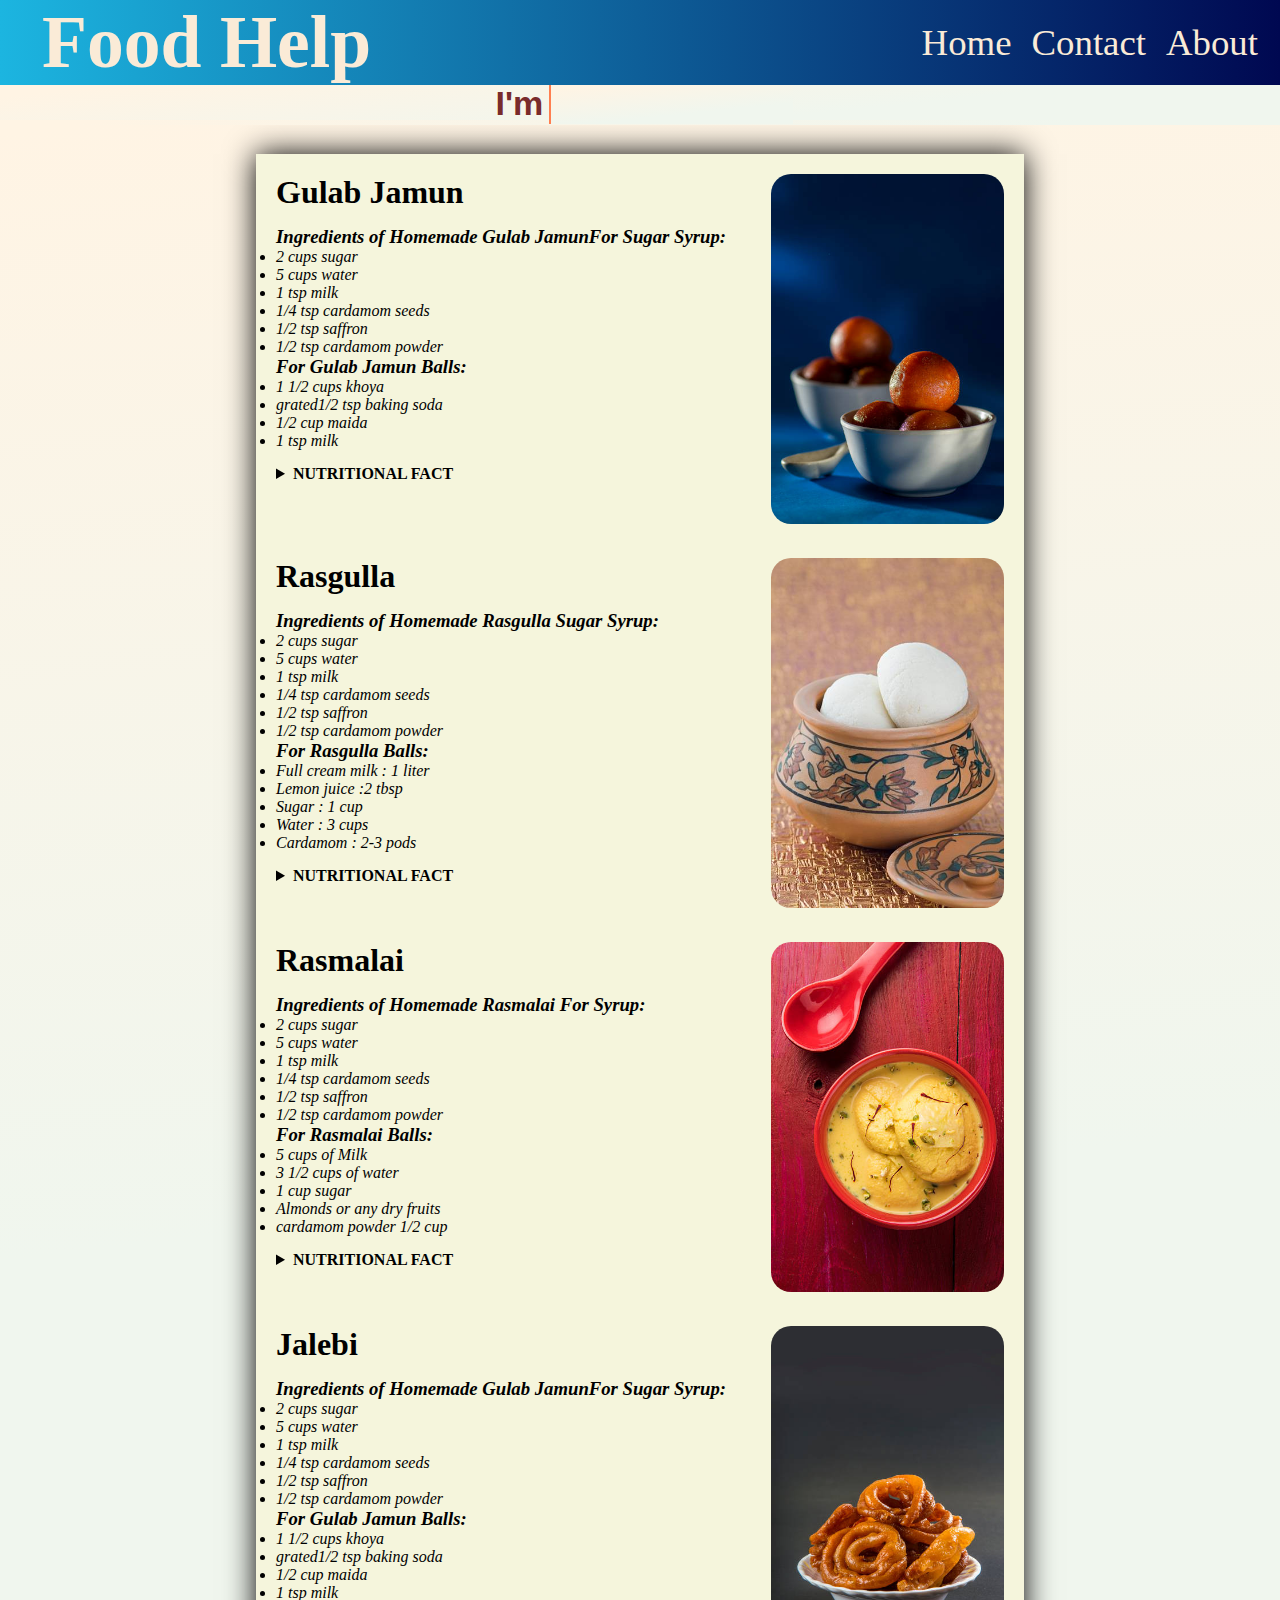
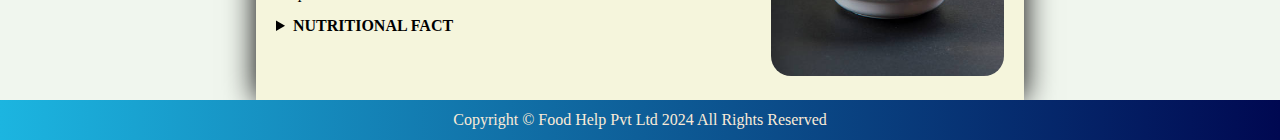
<file: index.html>
<!DOCTYPE html>
<html lang="en">
<head>
    <meta charset="UTF-8">
    <meta name="viewport" content="width=device-width, initial-scale=1.0">
    <title>Food Help</title>
<link rel="stylesheet" href="stl.css">
</head>
<body>
    <div class="container">

        <header>
            <div class="navcontainer">
                <nav>
                    <ul id="nav">
                        <li>
                        <h1 id="h1">Food Help</h1>
                        </li>
                        <li>
                         <div id="ref">
                            <a href="#">Home</a>
                            <a href="#">Contact</a>
                            <a href="#">About</a>
                         </div>
                        </li>
                    </ul>
                </nav>
            </div>
            <div>
                <iframe src="creative.html" frameborder="0" id="ani"></iframe>
            </div>
            <!-- <marquee behavior="" direction=""></marquee> -->
            <div id="caption">
                <p class="marquee">
                    <span>
                        When I had journeyed half of our life's way, I found myself
                        within a shadowed forest, for I had lost the path that 
                        does not stray.  (Dante Alighieri, <i>Divine Comedy</i>. 
                        1265-1321)
                    </span>
                    </p>
            </div>
        </header>
       
        <main>
            <div class="content">
            
             <section>
    <div class="item1">
        <div class="left">
            <h2>
                Gulab Jamun
            </h2>
            <ul id="tex">
                <h3>Ingredients of Homemade Gulab JamunFor Sugar Syrup:</h3>
                <li>
                    2 cups sugar
                </li>
                <li>5 cups water</li>
                <li>1 tsp milk</li>
                <li>1/4 tsp cardamom seeds</li>
                <li>1/2 tsp saffron</li>
                <li>1/2 tsp cardamom powder</li>

                <h3>For Gulab Jamun Balls:</h3>

                <li>1 1/2 cups khoya</li>
                <li>grated1/2 tsp baking soda</li>
                <li>1/2 cup maida</li>
                <li> 1 tsp milk</li>
            </ul>
            <details>
                <summary> <strong>NUTRITIONAL FACT</strong></summary>
                <p>Serving Size: <br>
                    1
                    piece (50ggrams) <br>
                    Gulab Jamun <br>
                    Amount Per Serving <br>
                    Calories 149 <br>
                    % Daily Value* <br>
                    Total Fat 7.3ggrams9%Daily Value <br>
                    Saturated Fat 1.5ggrams8%Daily Value <br>
                    Trans Fat 0.1ggrams <br>
                    Polyunsaturated Fat 3.7ggrams <br>
                    Monounsaturated Fat 1.8ggrams <br>
                    Cholesterol 5.5mgmilligrams 2%Daily Value <br>
                    Sodium 44mgmilligrams 2%Daily Value <br>
                    Total Carbohydrates 20ggrams 7%Daily Value <br>
                    Dietary Fiber 0.1ggrams 0%Daily Value <br>
                    Sugars 18 grams <br>
                    Protein 1.9 grams <br>
                    Vitamin D 0.6mcgmicrograms 3%Daily Value <br>
                    Calcium 72mgmilligrams 6%Daily Value <br>
                    Iron 0.1mgmilligrams 1%Daily Value <br>
                    Potassium 88.1mgmilligrams 2%Daily Value<br>
                    Caffeine 0mg<br>
                    The % Daily Value (DV) tells you how much a nutrient <br>
                     in a serving of food contributes to a daily diet.<br>
                      2000 calories a day is used for general nutrition advice.</p>
            </details>
        </div>
        <div class="right">
            <img src="gettyimages-1369632797-612x612.jpg" alt="Image">
            <div class="overlay">
                <span>
                    <a href="https://www.bigbasket.com/ss/gulab-jamun/">Click to Buy</a>
                    </span>
            </div>
        </div>
    </div>
             </section>
             <section>
                <div class="item1">
                    <div class="left">
                        <h2>
                            Rasgulla
                        </h2>
                        <ul id="tex">
                            <h3>Ingredients of Homemade Rasgulla Sugar Syrup:</h3>
                            <li>
                                2 cups sugar
                           </li>
                           <li>5 cups water</li>
                           <li>1 tsp milk</li>
                           <li>1/4 tsp cardamom seeds</li>
                           <li>1/2 tsp saffron</li>
                           <li>1/2 tsp cardamom powder</li>
            
                            <h3>For Rasgulla Balls:</h3>
            
                            <li> Full cream milk : 1 liter</li>
                            <li>Lemon juice :2 tbsp</li>
                            <li>Sugar : 1 cup</li>
                            <li>Water : 3 cups</li>
                            <li>Cardamom : 2-3 pods</li>
                        </ul>
                        <details>
                            <summary><strong>NUTRITIONAL FACT</strong></summary>
                            <p>
                                Serving Size: <br>
                                1
                                piece (131ggrams) <br>
                                Amount Per Serving <br>
                                Calories 120 <br>
                                % Daily Value*
                                Total Fat 1.8ggrams 2%Daily Value<br>
                                Saturated Fat 1ggrams 5%Daily Value<br>
                                Trans Fat 0 grams<br>
                                Polyunsaturated Fat 0.1ggrams<br>
                                Monounsaturated Fat 0.4ggrams<br>
                                Cholesterol 5.4mgmilligrams 2%Daily Value<br>
                                Sodium 26mgmilligrams 1%Daily Value<br>
                                Total Carbohydrates 25ggrams 9%Daily Value<br>
                                Dietary Fiber 0ggrams 0%Daily Value<br>
                                Sugars 25ggrams<br>
                                Protein 1.7ggrams<br>
                                Potassium 74.3mgmilligrams2%Daily Value<br>
                                The % Daily Value (DV) tells you how much a <br>
                                nutrient in a serving of food contributes to a daily diet.<br>
                                 2000 calories a day is used for general nutrition advice.
                                </p>
                        </details>
                    </div>
                    <div class="right">
                      <img src="gettyimages-72193432-612x612.jpg" alt="Image 2">
                      <div class="overlay">
                        <span><a href="https://www.bigbasket.com/ps/?q=rasgulla&nc=as">Click to Buy</a>
                            </span>
                    </div>
                    </div>
                </div>
             </section>
             <section>
                <div class="item1">
                    <div class="left">
                        <h2>
                            Rasmalai
                        </h2>
                        <ul id="tex">
                            <h3>Ingredients of Homemade Rasmalai For Syrup:</h3>
                            <li>
                                2 cups sugar
                            </li>
                            <li>5 cups water</li>
                            <li>1 tsp milk</li>
                            <li>1/4 tsp cardamom seeds</li>
                            <li>1/2 tsp saffron</li>
                            <li>1/2 tsp cardamom powder</li>
            
                            <h3>For Rasmalai Balls:</h3>
            
                            <li>5 cups of Milk</li>
                            <li>3 1/2 cups of water</li>
                            <li>1 cup sugar</li>
                            <li>Almonds or any dry fruits</li>
                            <li>cardamom powder 1/2 cup</li>
                        </ul>
                        <details>
                            <summary><strong>NUTRITIONAL FACT</strong></summary>
                            <p>
                                Serving Size:
                                1 
                                cup (183ggrams) <br>
                                Rasmalai <br>
                                Amount Per Serving <br>
                                Calories 220  <br>
                                % Daily Value* <br>
                                Total Fat 7.7ggrams  10%Daily Value <br>
                                Saturated Fat 3.1ggrams  16%Daily Value <br>
                                Trans Fat 0ggrams<br>
                                Polyunsaturated Fat 1.1ggrams<br>
                                Monounsaturated Fat 2.8ggrams<br>
                                Cholesterol 15mgmilligrams  5%Daily Value<br>
                                Sodium 92mgmilligrams  4%Daily Value<br>
                                Total Carbohydrates 33ggrams  12%Daily Value<br>
                                Dietary Fiber 0.7ggrams  3%Daily Value<br>
                                Sugars 32ggrams<br>
                                Protein 6ggrams<br>
                                Vitamin D 1.9mcgmicrograms  10%Daily Value<br>
                                Calcium 174mgmilligrams  13%Daily Value<br>
                                Iron 0.3mgmilligrams  2%Daily Value<br>
                                Potassium 267.5mgmilligrams  6%Daily Value<br>
                                Caffeine 0mg<br>
                                The % Daily Value (DV) tells you how much a nutrient in<br>
                                 a serving of food contributes to a daily diet.<br>
                                  2000 calories a day is used for general nutrition advice. 
                            </p>
                        </details>
                    </div>
                    <div class="right">
                        <img src="istockphoto-515833744-612x612.jpg" alt="Image">
                        <div class="overlay">
                            <span>
                                <a href="https://www.bigbasket.com/ps/?q=rasmalai&nc=as">Click to Buy</a>
                                </span>
                        </div>
                    </div>
                </div>
             </section>
             <section>
                            <div class="item1">
                                <div class="left">
                                    <h2>
                                        Jalebi
                                    </h2>
                                    <ul id="tex">
                                        <h3>Ingredients of Homemade Gulab JamunFor Sugar Syrup:</h3>
                                        <li>
                                            2 cups sugar
                                        </li>
                                        <li>5 cups water</li>
                                        <li>1 tsp milk</li>
                                        <li>1/4 tsp cardamom seeds</li>
                                        <li>1/2 tsp saffron</li>
                                        <li>1/2 tsp cardamom powder</li>
                        
                                        <h3>For Gulab Jamun Balls:</h3>
                        
                                        <li>1 1/2 cups khoya</li>
                                        <li>grated1/2 tsp baking soda</li>
                                        <li>1/2 cup maida</li>
                                        <li> 1 tsp milk</li>
                                    </ul>
                                    <details>
                                        <summary><strong>NUTRITIONAL FACT</strong></summary>
                                        <p>Serving Size:
                                            1
                                            piece (55ggrams)<br>
                                            Jalebi
                                            Amount Per Serving <br>
                                            Calories150 <br>
                                            % Daily Value* <br>
                                            Total Fat 3.5ggrams  4%Daily Value<br>
                                            Saturated Fat 2.1ggrams  11%Daily Value<br>
                                            Trans Fat 0ggrams <br>
                                            Polyunsaturated Fat 0.2ggrams<br>
                                            Monounsaturated Fat 1ggrams<br>
                                            Cholesterol 8.5mgmilligrams  3%Daily Value<br>
                                            Sodium 4.7mgmilligrams  0%Daily Value<br>
                                            Total Carbohydrates 29ggrams  11%Daily Value<br>
                                            Dietary Fiber 0.4ggrams  1%Daily Value<br>
                                            Sugars 19ggrams<br>
                                            Protein 1.3ggrams<br>
                                            Vitamin D 0mcgmicrograms  0%Daily Value<br>
                                            Calcium 33mgmilligrams  3%Daily Value<br>
                                            Iron 0.2mgmilligrams  1%Daily Value<br>
                                            Potassium 81.3mgmilligrams  2%Daily Value<br>
                                            Caffeine 0mg<br>
                                            The % Daily Value (DV) tells you how much a nutrient in a<br>
                                             serving of food contributes to a daily diet.<br>
                                              2000 calories a day is used for general nutrition advice.</p>
                                    </details>
                                </div>
                                <div class="right">
                                    <img src="istockphoto-1195471910-612x612.jpg" alt="Image">
                                    <div class="overlay">
                                        <span>
                                            <a href="https://www.bigbasket.com/ps/?q=jalebi&nc=as">Click to Buy</a>
                                            </span>
                                    </div>
                                </div>
                            </div>
             </section>
            </div>
        </main>


       <footer>
        <div class="footer">
<p>
    Copyright &copy; Food Help Pvt Ltd 2024 All Rights Reserved
</p>
        </div>
       </footer>
       
    </div>
</body>
</html>
</file>
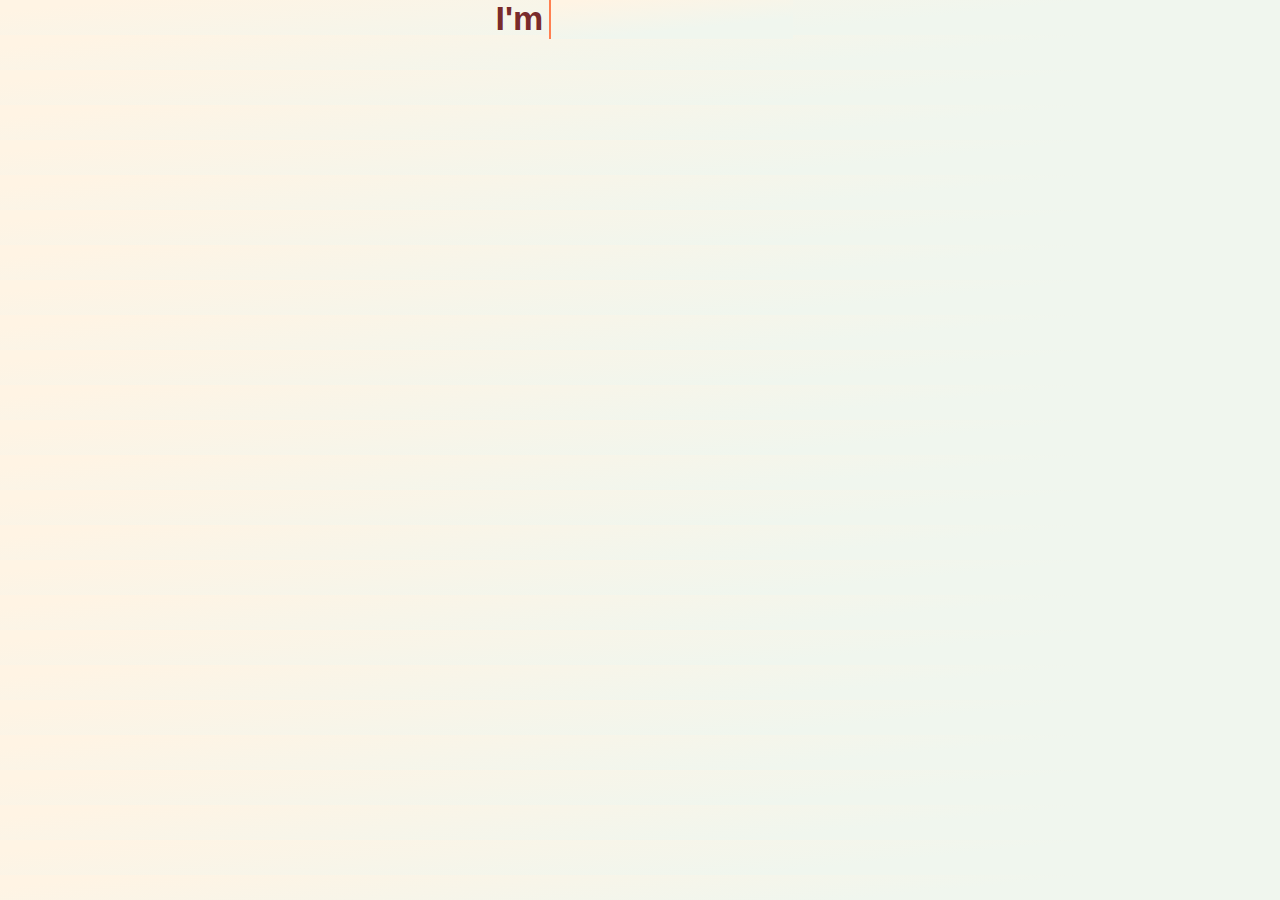
<file: creative.html>
<!DOCTYPE html>
<html lang="en">
<head>
    <meta charset="UTF-8">
    <meta http-equiv="X-UA-Compatible" content="IE=edge">
    <meta name="viewport" content="width=device-width, initial-scale=1.0">
    <title>Text Typing Animation</title>
    <link rel="stylesheet" href="creative.css">
</head>
<body>
    <div class="animated-text">
        I'm <span></span>
    </div>
</body>
</html>
</file>
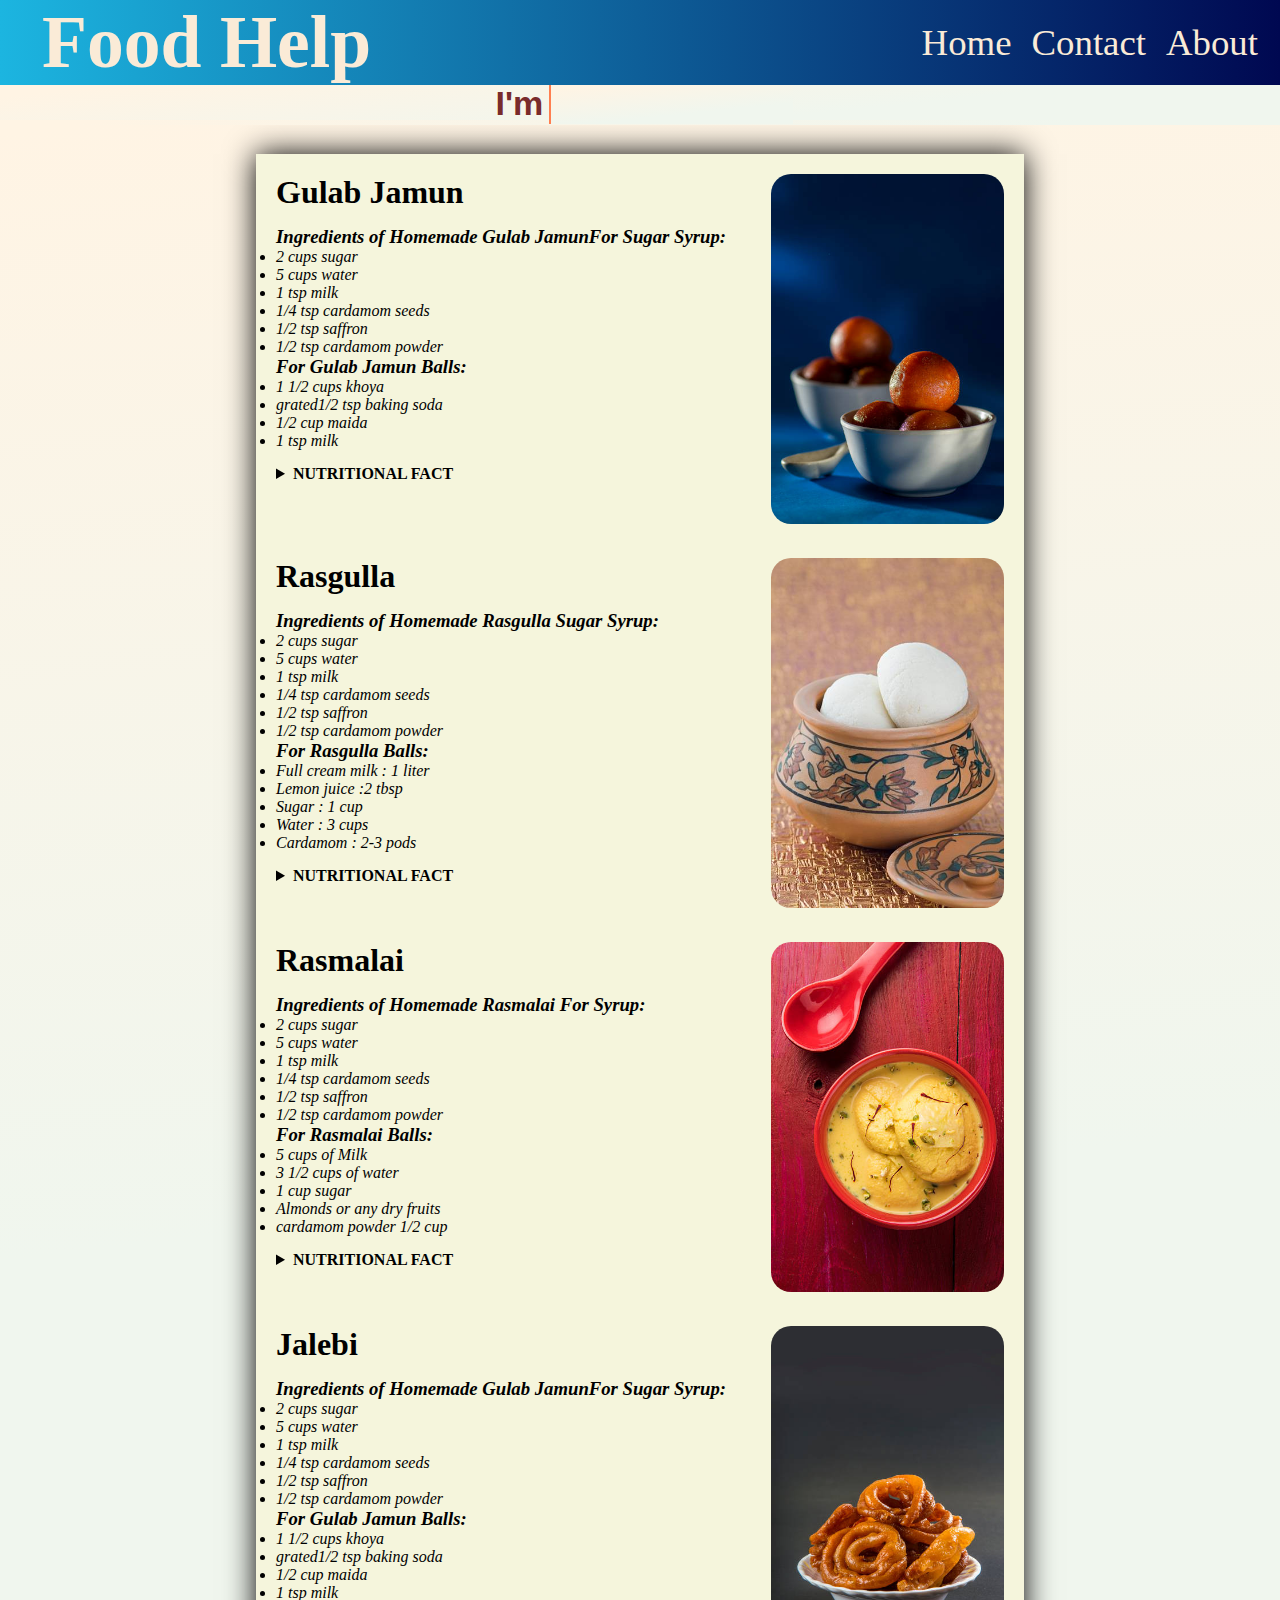
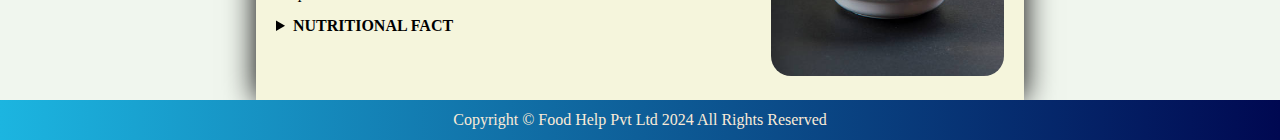
<file: Project1.html>
<!DOCTYPE html>
<html lang="en">
<head>
    <meta charset="UTF-8">
    <meta name="viewport" content="width=device-width, initial-scale=1.0">
    <title>Food Help</title>
<link rel="stylesheet" href="stl.css">
</head>
<body>
    <div class="container">

        <header>
            <div class="navcontainer">
                <nav>
                    <ul id="nav">
                        <li>
                        <h1 id="h1">Food Help</h1>
                        </li>
                        <li>
                         <div id="ref">
                            <a href="#">Home</a>
                            <a href="#">Contact</a>
                            <a href="#">About</a>
                         </div>
                        </li>
                    </ul>
                </nav>
            </div>
            <div>
                <iframe src="creative.html" frameborder="0" id="ani"></iframe>
            </div>
            <!-- <marquee behavior="" direction=""></marquee> -->
            <div id="caption">
                <p class="marquee">
                    <span>
                        When I had journeyed half of our life's way, I found myself
                        within a shadowed forest, for I had lost the path that 
                        does not stray.  (Dante Alighieri, <i>Divine Comedy</i>. 
                        1265-1321)
                    </span>
                    </p>
            </div>
        </header>
       
        <main>
            <div class="content">
            
             <section>
    <div class="item1">
        <div class="left">
            <h2>
                Gulab Jamun
            </h2>
            <ul id="tex">
                <h3>Ingredients of Homemade Gulab JamunFor Sugar Syrup:</h3>
                <li>
                    2 cups sugar
                </li>
                <li>5 cups water</li>
                <li>1 tsp milk</li>
                <li>1/4 tsp cardamom seeds</li>
                <li>1/2 tsp saffron</li>
                <li>1/2 tsp cardamom powder</li>

                <h3>For Gulab Jamun Balls:</h3>

                <li>1 1/2 cups khoya</li>
                <li>grated1/2 tsp baking soda</li>
                <li>1/2 cup maida</li>
                <li> 1 tsp milk</li>
            </ul>
            <details>
                <summary> <strong>NUTRITIONAL FACT</strong></summary>
                <p>Serving Size: <br>
                    1
                    piece (50ggrams) <br>
                    Gulab Jamun <br>
                    Amount Per Serving <br>
                    Calories 149 <br>
                    % Daily Value* <br>
                    Total Fat 7.3ggrams9%Daily Value <br>
                    Saturated Fat 1.5ggrams8%Daily Value <br>
                    Trans Fat 0.1ggrams <br>
                    Polyunsaturated Fat 3.7ggrams <br>
                    Monounsaturated Fat 1.8ggrams <br>
                    Cholesterol 5.5mgmilligrams 2%Daily Value <br>
                    Sodium 44mgmilligrams 2%Daily Value <br>
                    Total Carbohydrates 20ggrams 7%Daily Value <br>
                    Dietary Fiber 0.1ggrams 0%Daily Value <br>
                    Sugars 18 grams <br>
                    Protein 1.9 grams <br>
                    Vitamin D 0.6mcgmicrograms 3%Daily Value <br>
                    Calcium 72mgmilligrams 6%Daily Value <br>
                    Iron 0.1mgmilligrams 1%Daily Value <br>
                    Potassium 88.1mgmilligrams 2%Daily Value<br>
                    Caffeine 0mg<br>
                    The % Daily Value (DV) tells you how much a nutrient <br>
                     in a serving of food contributes to a daily diet.<br>
                      2000 calories a day is used for general nutrition advice.</p>
            </details>
        </div>
        <div class="right">
            <img src="gettyimages-1369632797-612x612.jpg" alt="Image">
            <div class="overlay">
                <span>
                    <a href="https://www.bigbasket.com/ss/gulab-jamun/">Click to Buy</a>
                    </span>
            </div>
        </div>
    </div>
             </section>
             <section>
                <div class="item1">
                    <div class="left">
                        <h2>
                            Rasgulla
                        </h2>
                        <ul id="tex">
                            <h3>Ingredients of Homemade Rasgulla Sugar Syrup:</h3>
                            <li>
                                2 cups sugar
                           </li>
                           <li>5 cups water</li>
                           <li>1 tsp milk</li>
                           <li>1/4 tsp cardamom seeds</li>
                           <li>1/2 tsp saffron</li>
                           <li>1/2 tsp cardamom powder</li>
            
                            <h3>For Rasgulla Balls:</h3>
            
                            <li> Full cream milk : 1 liter</li>
                            <li>Lemon juice :2 tbsp</li>
                            <li>Sugar : 1 cup</li>
                            <li>Water : 3 cups</li>
                            <li>Cardamom : 2-3 pods</li>
                        </ul>
                        <details>
                            <summary><strong>NUTRITIONAL FACT</strong></summary>
                            <p>
                                Serving Size: <br>
                                1
                                piece (131ggrams) <br>
                                Amount Per Serving <br>
                                Calories 120 <br>
                                % Daily Value*
                                Total Fat 1.8ggrams 2%Daily Value<br>
                                Saturated Fat 1ggrams 5%Daily Value<br>
                                Trans Fat 0 grams<br>
                                Polyunsaturated Fat 0.1ggrams<br>
                                Monounsaturated Fat 0.4ggrams<br>
                                Cholesterol 5.4mgmilligrams 2%Daily Value<br>
                                Sodium 26mgmilligrams 1%Daily Value<br>
                                Total Carbohydrates 25ggrams 9%Daily Value<br>
                                Dietary Fiber 0ggrams 0%Daily Value<br>
                                Sugars 25ggrams<br>
                                Protein 1.7ggrams<br>
                                Potassium 74.3mgmilligrams2%Daily Value<br>
                                The % Daily Value (DV) tells you how much a <br>
                                nutrient in a serving of food contributes to a daily diet.<br>
                                 2000 calories a day is used for general nutrition advice.
                                </p>
                        </details>
                    </div>
                    <div class="right">
                      <img src="gettyimages-72193432-612x612.jpg" alt="Image 2">
                      <div class="overlay">
                        <span><a href="https://www.bigbasket.com/ps/?q=rasgulla&nc=as">Click to Buy</a>
                            </span>
                    </div>
                    </div>
                </div>
             </section>
             <section>
                <div class="item1">
                    <div class="left">
                        <h2>
                            Rasmalai
                        </h2>
                        <ul id="tex">
                            <h3>Ingredients of Homemade Rasmalai For Syrup:</h3>
                            <li>
                                2 cups sugar
                            </li>
                            <li>5 cups water</li>
                            <li>1 tsp milk</li>
                            <li>1/4 tsp cardamom seeds</li>
                            <li>1/2 tsp saffron</li>
                            <li>1/2 tsp cardamom powder</li>
            
                            <h3>For Rasmalai Balls:</h3>
            
                            <li>5 cups of Milk</li>
                            <li>3 1/2 cups of water</li>
                            <li>1 cup sugar</li>
                            <li>Almonds or any dry fruits</li>
                            <li>cardamom powder 1/2 cup</li>
                        </ul>
                        <details>
                            <summary><strong>NUTRITIONAL FACT</strong></summary>
                            <p>
                                Serving Size:
                                1 
                                cup (183ggrams) <br>
                                Rasmalai <br>
                                Amount Per Serving <br>
                                Calories 220  <br>
                                % Daily Value* <br>
                                Total Fat 7.7ggrams  10%Daily Value <br>
                                Saturated Fat 3.1ggrams  16%Daily Value <br>
                                Trans Fat 0ggrams<br>
                                Polyunsaturated Fat 1.1ggrams<br>
                                Monounsaturated Fat 2.8ggrams<br>
                                Cholesterol 15mgmilligrams  5%Daily Value<br>
                                Sodium 92mgmilligrams  4%Daily Value<br>
                                Total Carbohydrates 33ggrams  12%Daily Value<br>
                                Dietary Fiber 0.7ggrams  3%Daily Value<br>
                                Sugars 32ggrams<br>
                                Protein 6ggrams<br>
                                Vitamin D 1.9mcgmicrograms  10%Daily Value<br>
                                Calcium 174mgmilligrams  13%Daily Value<br>
                                Iron 0.3mgmilligrams  2%Daily Value<br>
                                Potassium 267.5mgmilligrams  6%Daily Value<br>
                                Caffeine 0mg<br>
                                The % Daily Value (DV) tells you how much a nutrient in<br>
                                 a serving of food contributes to a daily diet.<br>
                                  2000 calories a day is used for general nutrition advice. 
                            </p>
                        </details>
                    </div>
                    <div class="right">
                        <img src="istockphoto-515833744-612x612.jpg" alt="Image">
                        <div class="overlay">
                            <span>
                                <a href="https://www.bigbasket.com/ps/?q=rasmalai&nc=as">Click to Buy</a>
                                </span>
                        </div>
                    </div>
                </div>
             </section>
             <section>
                            <div class="item1">
                                <div class="left">
                                    <h2>
                                        Jalebi
                                    </h2>
                                    <ul id="tex">
                                        <h3>Ingredients of Homemade Gulab JamunFor Sugar Syrup:</h3>
                                        <li>
                                            2 cups sugar
                                        </li>
                                        <li>5 cups water</li>
                                        <li>1 tsp milk</li>
                                        <li>1/4 tsp cardamom seeds</li>
                                        <li>1/2 tsp saffron</li>
                                        <li>1/2 tsp cardamom powder</li>
                        
                                        <h3>For Gulab Jamun Balls:</h3>
                        
                                        <li>1 1/2 cups khoya</li>
                                        <li>grated1/2 tsp baking soda</li>
                                        <li>1/2 cup maida</li>
                                        <li> 1 tsp milk</li>
                                    </ul>
                                    <details>
                                        <summary><strong>NUTRITIONAL FACT</strong></summary>
                                        <p>Serving Size:
                                            1
                                            piece (55ggrams)<br>
                                            Jalebi
                                            Amount Per Serving <br>
                                            Calories150 <br>
                                            % Daily Value* <br>
                                            Total Fat 3.5ggrams  4%Daily Value<br>
                                            Saturated Fat 2.1ggrams  11%Daily Value<br>
                                            Trans Fat 0ggrams <br>
                                            Polyunsaturated Fat 0.2ggrams<br>
                                            Monounsaturated Fat 1ggrams<br>
                                            Cholesterol 8.5mgmilligrams  3%Daily Value<br>
                                            Sodium 4.7mgmilligrams  0%Daily Value<br>
                                            Total Carbohydrates 29ggrams  11%Daily Value<br>
                                            Dietary Fiber 0.4ggrams  1%Daily Value<br>
                                            Sugars 19ggrams<br>
                                            Protein 1.3ggrams<br>
                                            Vitamin D 0mcgmicrograms  0%Daily Value<br>
                                            Calcium 33mgmilligrams  3%Daily Value<br>
                                            Iron 0.2mgmilligrams  1%Daily Value<br>
                                            Potassium 81.3mgmilligrams  2%Daily Value<br>
                                            Caffeine 0mg<br>
                                            The % Daily Value (DV) tells you how much a nutrient in a<br>
                                             serving of food contributes to a daily diet.<br>
                                              2000 calories a day is used for general nutrition advice.</p>
                                    </details>
                                </div>
                                <div class="right">
                                    <img src="istockphoto-1195471910-612x612.jpg" alt="Image">
                                    <div class="overlay">
                                        <span>
                                            <a href="https://www.bigbasket.com/ps/?q=jalebi&nc=as">Click to Buy</a>
                                            </span>
                                    </div>
                                </div>
                            </div>
             </section>
            </div>
        </main>


       <footer>
        <div class="footer">
<p>
    Copyright &copy; Food Help Pvt Ltd 2024 All Rights Reserved
</p>
        </div>
       </footer>
       
    </div>
</body>
</html>
</file>
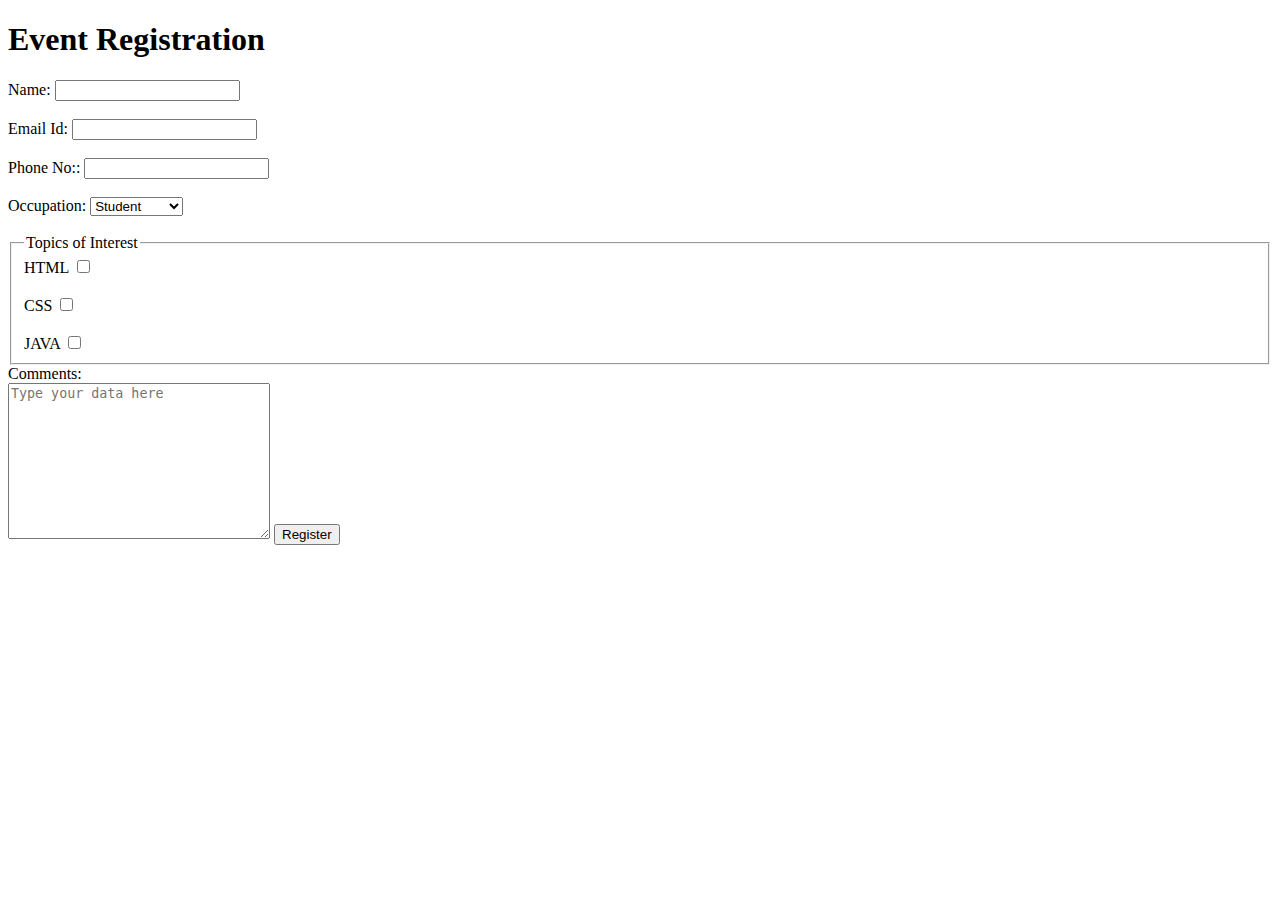
<file: Totalform.html>
<!DOCTYPE html>
<html lang="en">
<head>
    <meta charset="UTF-8">
    <meta name="viewport" content="width=device-width, initial-scale=1.0">
    <title>Document</title>
</head>
<body>
    <h1>Event Registration</h1>
    <form>

        <label for="name">Name:</label>
        <input type="text" id="name">
<br>
<br>
        <label for="email">Email Id:</label>
        <input type="email" id="email">
<br><br>
        <label for="telephone">Phone No:</label>:</label>
        <input type="tel" id="telephone">
        <br><br>
        <label for="options">Occupation:</label>
        <select name="options" id="options">
            <option value="student">Student</option>
            <option value="proffesional">Proffesional</option>
            <option value="other">Other</option>
        </select>
        <br>
        <br>
        <fieldset>
            <legend>Topics of Interest</legend>
<label for="check">HTML</label>
            <input type="checkbox" id="check">
            <br>
            <br>
            <label for="check1">CSS</label>
            <input type="checkbox" id="check1">
 <br>
 <br>
            <label for="check2">JAVA</label>
            <input type="checkbox" id="check2">
        </fieldset>
        <label for="textar">Comments:</label>
        <br>
        <textarea name="textarea1" id="textar" cols="30" rows="10" placeholder="Type your data here"></textarea>
        <input type="button" value="Register">
    </form>
</body>
</html>
</file>
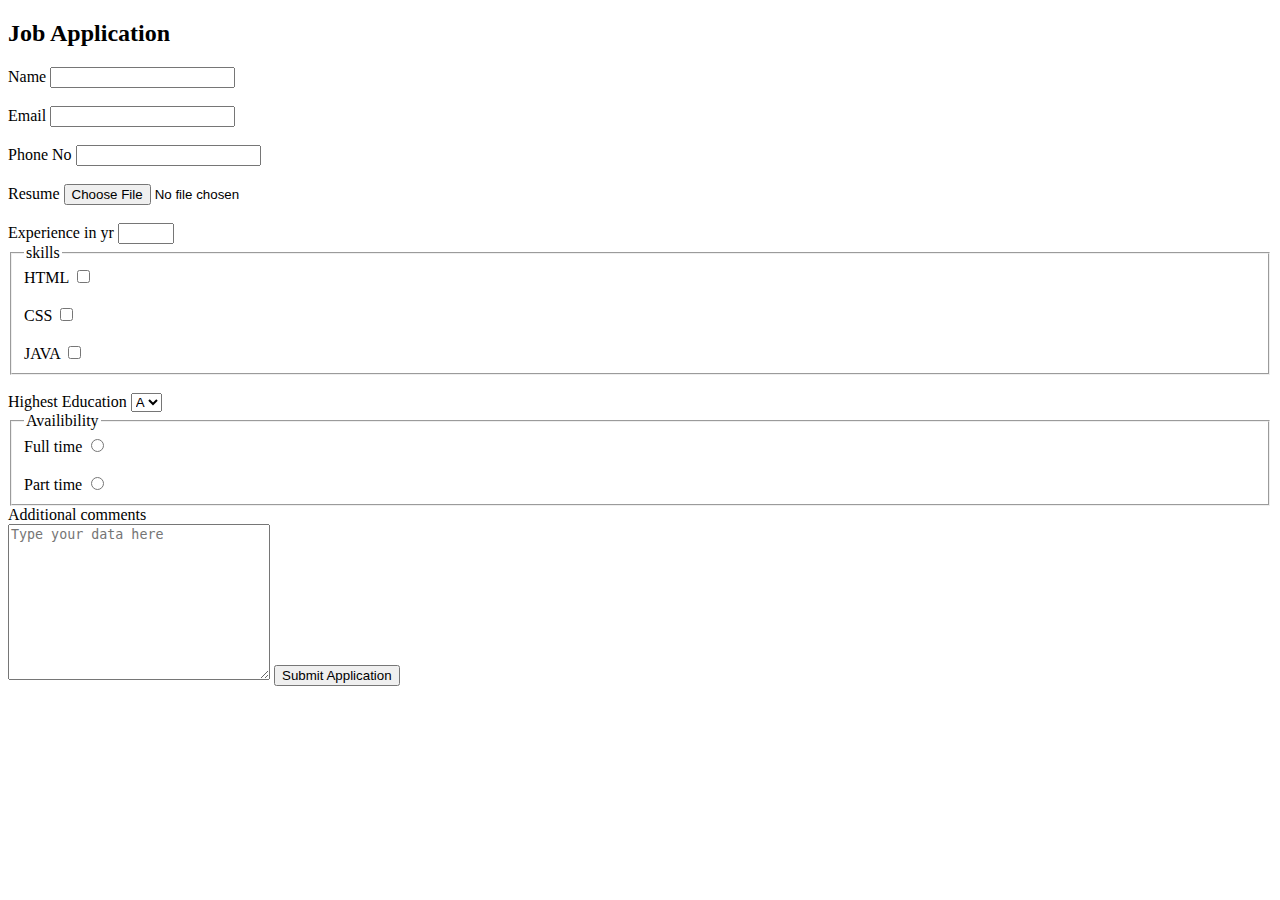
<file: Totalform2.html>
<!DOCTYPE html>
<html lang="en">
<head>
    <meta charset="UTF-8">
    <meta name="viewport" content="width=device-width, initial-scale=1.0">
    <title>Document</title>
</head>
<body>
    <h2>Job Application</h2>
    <form>
        <label for="name">Name</label>
        <input type="text" id="name">
        <br>
        <br>
        <label for="mail">Email</label>
        <input type="email" id="mail">
        <br>
        <br>
        <label for="phone">Phone No</label>
        <input type="tel" id="phone">
        <br>
        <br>
<label for="upload">Resume</label>
        <input type="file" id="upload">
        <br>
        <br>
        <label for="counter">Experience in yr</label>
        <input type="number" id="counter" min="0" max="50">
        <fieldset>
            <legend>skills</legend>
            <label for="check">HTML</label>
            <input type="checkbox" id="check">
            <br>
            <br>
            <label for="check1">CSS</label>
            <input type="checkbox" id="check1">
 <br>
 <br>
            <label for="check2">JAVA</label>
            <input type="checkbox" id="check2">
        </fieldset>
        <br>
        <label for="edu">Highest Education</label>
        <select name="edu" id="edu">
            <option value="a">A</option>
            <option value="b">b</option>
        </select>
        <fieldset>
            <legend>Availibility</legend>
            
            <label for="rad">Full time</label>
            <input type="radio" id="rad">
            <br>
            <br>
            <label for="rad1">Part time</label>
            <input type="radio" id="rad1">
            <br>
        </fieldset>
            <label for="textar">Additional comments</label>
            <br>
            <textarea name="textarea1" id="textar" cols="30" rows="10" placeholder="Type your data here"></textarea>
            <button>Submit Application</button>

    </form>
    
</body>
</html>
</file>
<file: stl.css>
#nav{
    list-style: none;
    /* color: antiquewhite; */
    font-size: 2.3rem;
    display: flex;
    justify-content: space-between;
    align-items: center;
    margin-left: 10px;
    margin-right: 10px;
    width: 100%;
}
*{
    margin: 0;
    padding: 0;
    box-sizing: border-box;
}
nav{
    width: 95%;
}
.container{
    height: 100%;
    width: 100%;
    overflow-x: none;
    background-image: linear-gradient( 174.2deg,  rgba(255,244,228,1) 7.1%, rgba(240,246,238,1) 67.4% );  

}
.navcontainer{
    width: 100%;
    background: linear-gradient(90deg, #1CB5E0 0%, #000851 100%);
    min-height: 80px;
    display: flex;
     justify-content: center;
     align-items: center;  
     /* overflow-x:none; */
}
#h1{
    color: antiquewhite;
}
#ref{
    /* color: antiquewhite; */
    display: flex;
    gap: 20px;
}
a{
    text-decoration: none;
    color: antiquewhite;
}
.footer{
    background: linear-gradient(90deg, #1CB5E0 0%, #000851 100%);
   display: flex;
    justify-content: center;
    align-items: center;
   
    min-height: 40px;
}
.footer p{
    color: antiquewhite;
    font-size: medium;
}
.content{
    width: 60%;
    margin: auto;
    /* border: 1px solid black; */
    background-color: beige;
    display: flex;
    flex-direction: column;
    gap: 30px;
    padding: 20px;
    box-shadow: 0px 0px 29px black;
}
.item1{
    display: flex;
    justify-content: space-between;

}
/* .item2{
    display: flex;
    justify-content: space-between;
} */
.right img{
    height: 350px;
    border-radius: 20px;
    transition: all 0.6s linear 0s;
}

.left{
    display: flex;
    flex-direction: column;
    gap: 15px;
}
.left h2{
    font-size: 2rem;
}
#tex{
    font-style: italic;
}
.right{
    position: relative;
    overflow: hidden;
     transition: all 0.6s linear 0s;
}
.right .overlay{
    position: absolute;
    top: 0;
    left: 0;
    height: 350px;
    width: 100%;
    display: flex;
    align-items: center;
    justify-content: center;
    background-color: rgba(147, 145, 142, 0.496);
    border-radius:  20px;
    opacity: 0;
    transition: all 0.6s linear 0s;
}
.right:hover{
    transform: scale(1.1); 
}
.right:hover .overlay{
    opacity: 1;
    
}
.right .overlay span{
    color: azure;
}
#ani{
 display: flex;
 align-items: center;
 justify-content: center;
 height: 40px;
 width: 100%;
}
.marquee {
    width: 100%;
   
    margin: 0 auto;
    overflow: hidden;
    box-sizing: border-box;
  }
  
  .marquee span {
    display: inline-block;
    width: max-content;
    height: 20px;
    font-size: 28px;
    padding-left: 100%;
    /* show the marquee just outside the paragraph */
    will-change: transform;
    animation: marquee 15s linear infinite;
  }
  
  .marquee span:hover {
    animation-play-state: paused
  }
  
  
  @keyframes marquee {
    0% { transform: translate(0, 0); }
    100% { transform: translate(-100%, 0); }
  }
  
  
  /* Respect user preferences about animations */
  
  @media (prefers-reduced-motion: reduce) {
    .marquee span {
      animation-iteration-count: 1;
      animation-duration: 0.01; 
      /* instead of animation: none, so an animationend event is 
       * still available, if previously attached.
       */
      width: auto;
      padding-left: 0;
    }
  }
</file>
<file: creative.css>
body{
    margin: 0;
    padding: 0;
    background-image: linear-gradient( 174.2deg,  rgba(255,244,228,1) 7.1%, rgba(240,246,238,1) 67.4% );  
    color: #792b2b;
    height: 35px;
    width: 100%;
    display: flex;
    align-items: center;
    justify-content: center;
    font-family: "Montserrat", sans-serif;
}

.animated-text{
    font-size: 34px;
    font-weight: 600;
    height: 38px;
    min-width: 280px;
}

.animated-text span{
    position: relative;
}

.animated-text span::before{
    content: "Ayush Panwar";
    color: #ff7f50;
    animation: words 20s infinite;
}

.animated-text span::after{
    content: "";
    position: absolute;
    width: calc(100% + 8px);
    height: 40px;
    background-image: linear-gradient( 174.2deg,  rgba(255,244,228,1) 7.1%, rgba(240,246,238,1) 67.4% );  
    border-left: 2px solid #ff7f50;
    right: -8px;
    animation: cursor .8s infinite, typing 20s steps(14) infinite;
}

@keyframes cursor {
    to{
        border-left: 2px solid #ff7f5000;
    }
}

@keyframes words {
    0%,20%{
        content: "Ayush Panwar";
    }
    21%,40%{
        content: "Ayush Panwar";
    }
    41%,60%{
        content: "Ayush Panwar";
    }
    61%,80%{
        content: "Ayush Panwar";
    }
    81%,100%{
        content: "Ayush Panwar";
    }
}

@keyframes typing {
    10%,15%,30%,35%,50%,55%,70%,75%,90%,95%{
        width: 0;
    }
    5%,20%,25%,40%,45%,60%,65%,80%,85%{
        width: calc(100% + 8px);
    }
}
</file>
